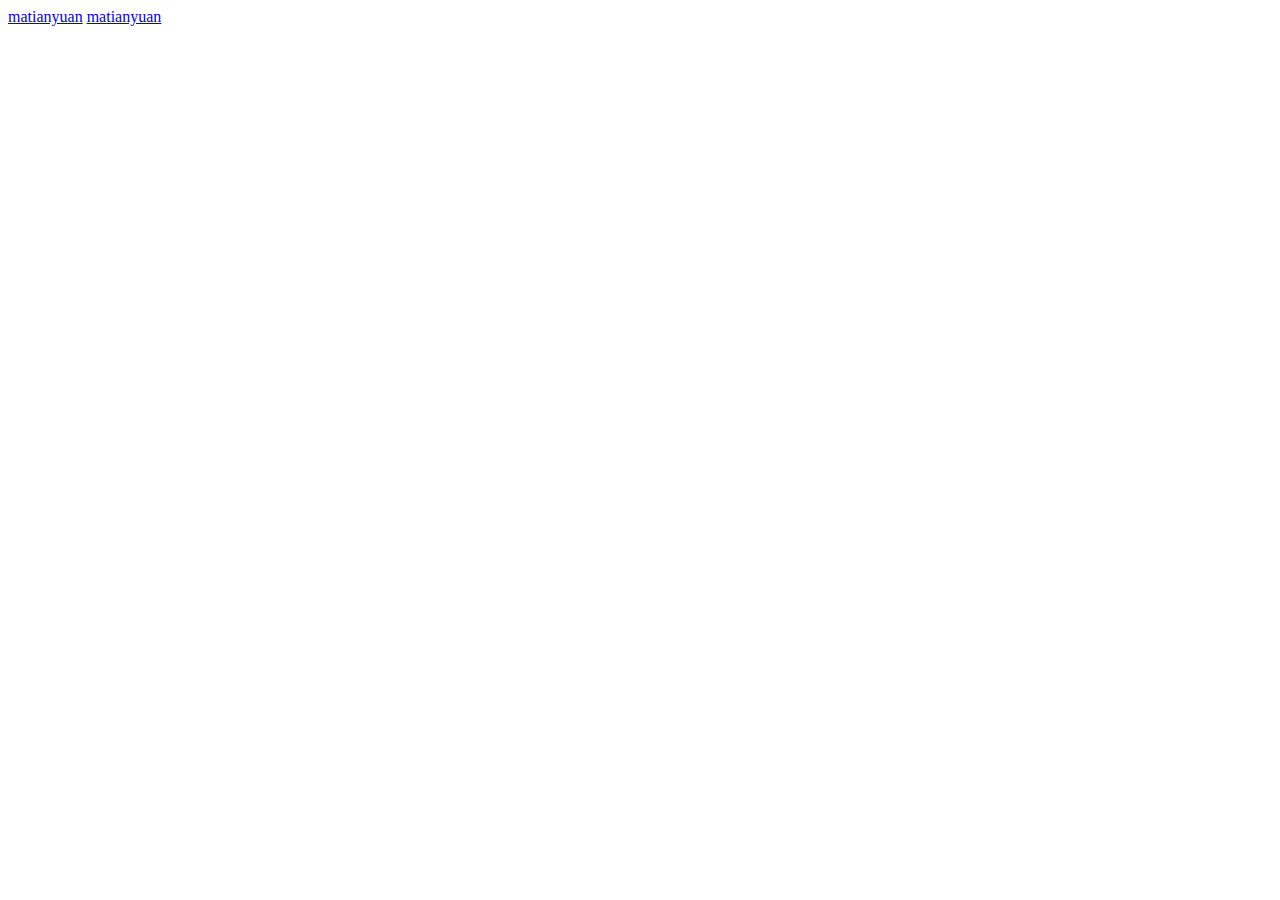
<file: index.html>
<!DOCTYPE html>
<html lang="en">
<head>
	<meta charset="UTF-8">
	<title>Document</title>
</head>
<body>
	<a href="matianyuan.github.io/matianyuan">matianyuan</a>
	<a href="matianyuan.github.io/matianyuan1">matianyuan</a>
	
</body>
</html>
</file>
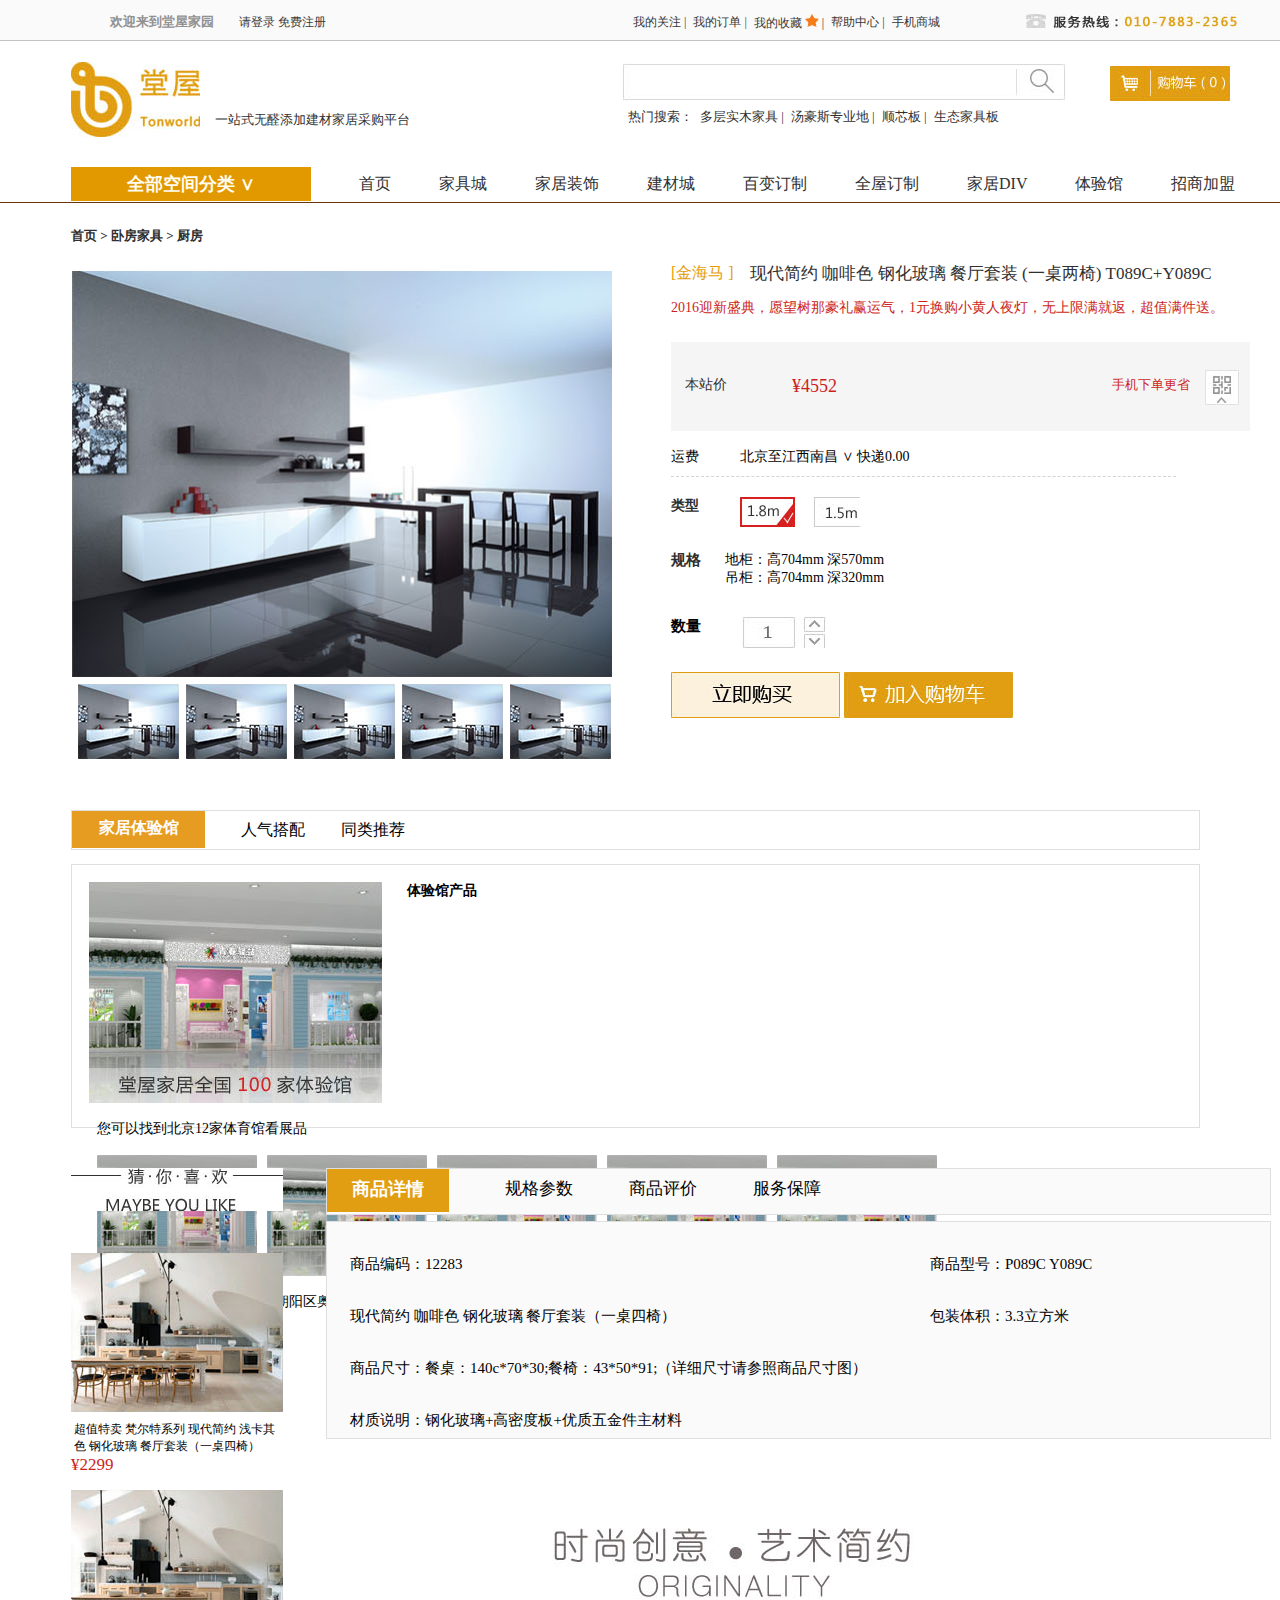
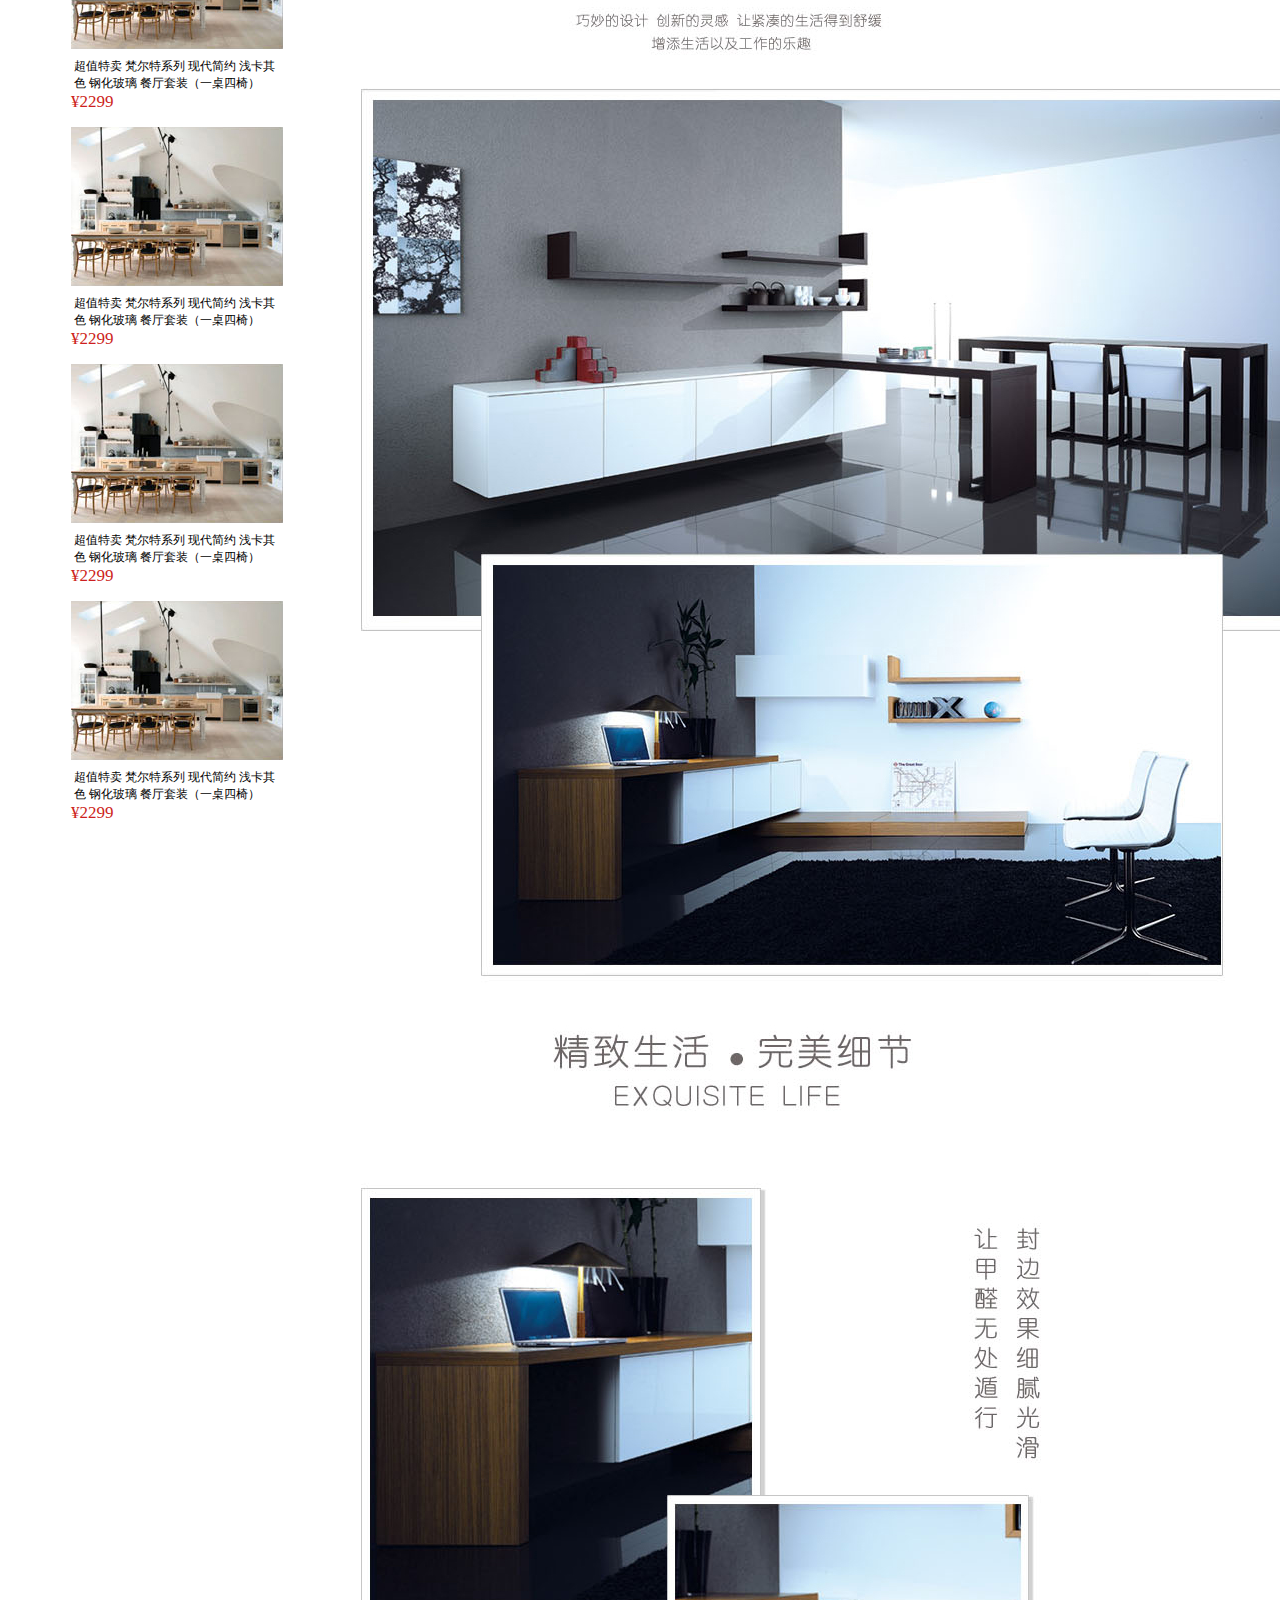
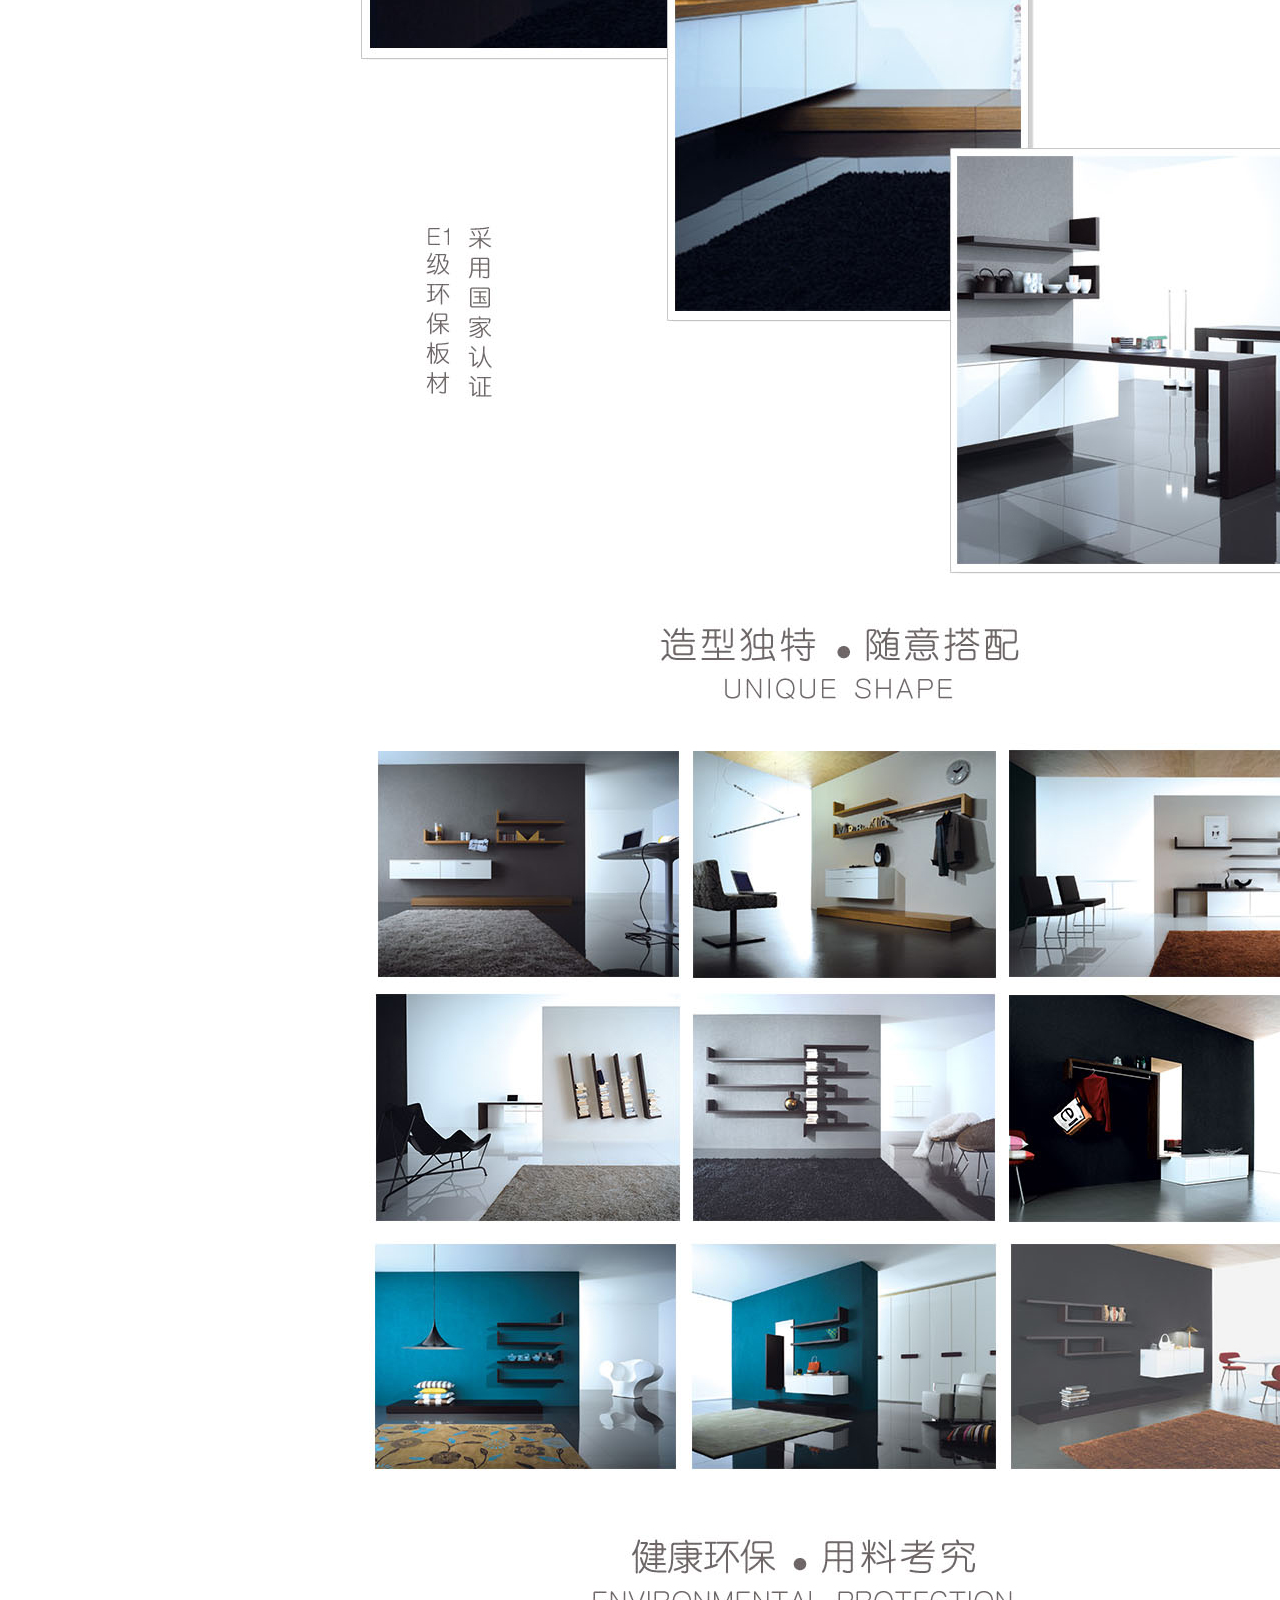
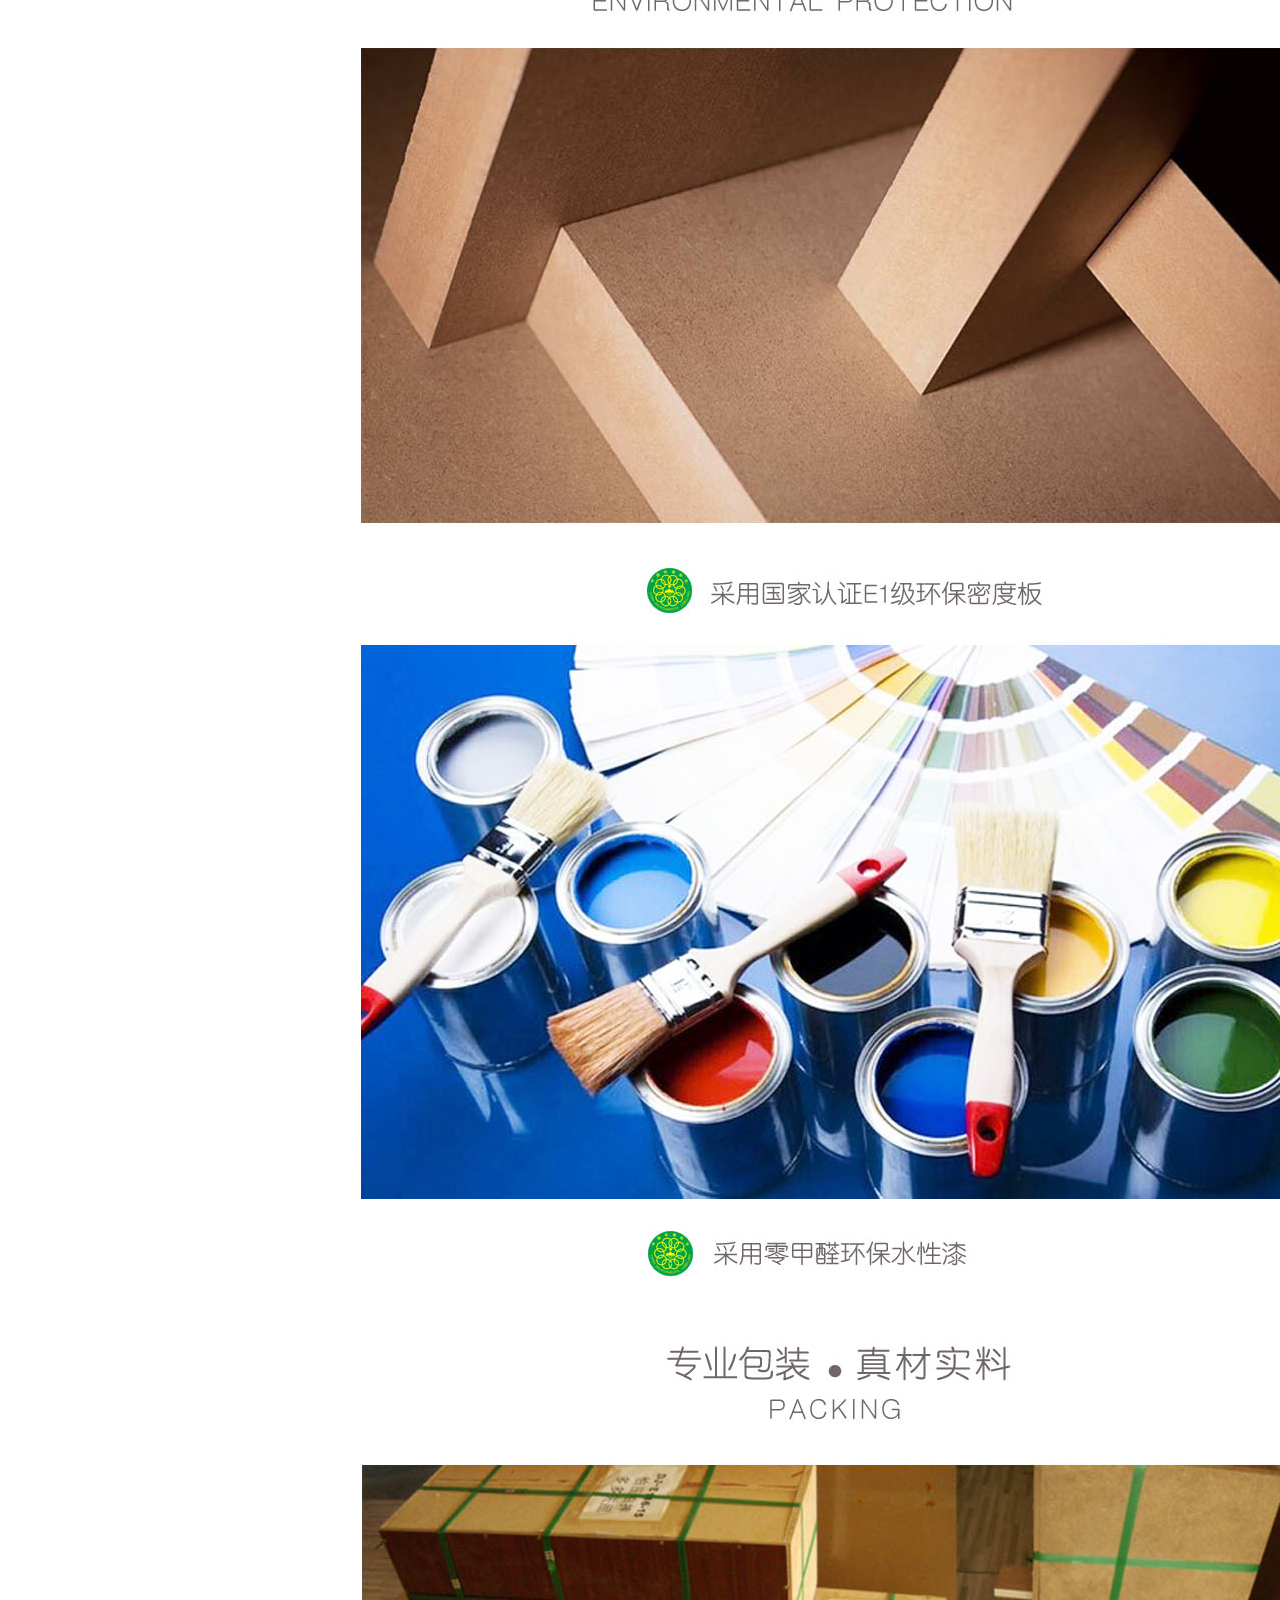
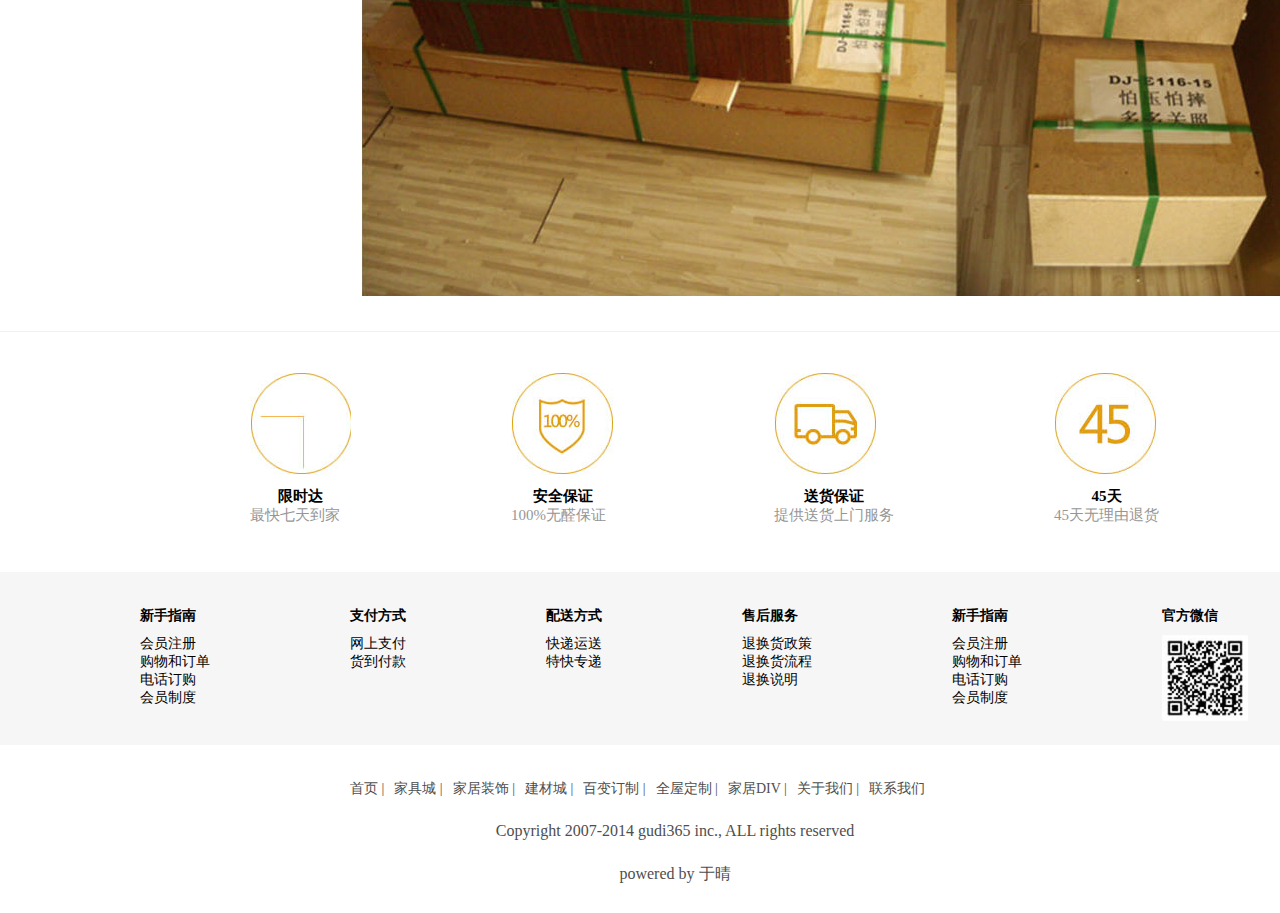
<file: matianyuan/index.html>
<!DOCTYPE html>
<html lang="en">
<head>
	<meta charset="UTF-8">
	<title>Document</title>
	<link rel="stylesheet" href="style/index.css">
</head>
<body>
<div id="header">
	<div id="top">
		<div class="top">
		<h1>欢迎来到堂屋家园</h1>
	    <p>请登录   免费注册</p>
	    <ul>
			<li>我的关注 |</li>
			<li>我的订单 |</li>
			<li>我的收藏 <img src="images/1.jpg" alt=""> |</li>
			<li>帮助中心 |</li>
			<li>手机商城 </li>
		</ul>
		<img class="img1" src="images/25.jpg" alt="">
	</div>
	
	</div>
	<div class="logo"><img class="img2"  src="images/3.jpg" alt="">
		<p>一站式无醛添加建材家居采购平台</p>
	</div>
	<div class="search">
		<img class="img3" src="images/4.gif" alt="">                  
		<img class="img4" src="images/5.jpg" alt="">
		<ul>
			<li>热门搜索：</li>
			<li>多层实木家具 |</li>
			<li>汤豪斯专业地 |</li>
			<li>顺芯板 |</li>
			<li>生态家具板 </li>
		</ul>
	</div>
	<div class="clear"></div>
	<div class="nav">
		<h2>全部空间分类 ∨</h2>
		<ul>
			<li>首页</li>
			<li>家具城</li>
			<li>家居装饰</li>
			<li>建材城</li>
			<li>百变订制</li>
			<li>全屋订制</li>
			<li>家居DIV</li>
			<li>体验馆</li>
			<li>招商加盟</li>
		</ul>
	</div>
</div>
<div id="banner">
	<h3>首页 > 卧房家具 > 厨房</h3>
	<div class="b-left">
		<img class="b-l-img" src="images/6.jpg" alt="">
		<div class="box">
		
			<img src="images/7.jpg" alt="">
			<img src="images/7.jpg" alt="">
			<img src="images/7.jpg" alt=""></li>
			<img src="images/7.jpg" alt="">
			<img src="images/7.jpg" alt="">
			
		</div>	
	</div>
	<div class="b-right">
		<div class="b-r-top">
			<p class="myp1">[金海马 ]</p>
			<p class="myp2">现代简约 咖啡色 钢化玻璃 餐厅套装 (一桌两椅) T089C+Y089C</p>
			<p class="myp3">2016迎新盛典，愿望树那豪礼赢运气，1元换购小黄人夜灯，无上限满就返，超值满件送。</p>
		</div>	
		<div class="b-r-center">
			<p class="myp4">本站价</p>
			<p class="myp5">¥4552</p>
			<p class="myp6">手机下单更省 </p>
			<img src="images/26.gif" alt="">
		</div>
		<div class="b-r-bottom">
			<div class="bottom-1">
			<p>运费</p>
			<p class="myp7">北京至江西南昌 ∨ 快递0.00</p>	
			</div>
			<div class="bottom-2">
				<h5>类型</h5>
				<img src="images/27.jpg" alt="">
			</div>
			<div class="bottom-3">
				<h6>规格</h6>
				<p>
				地柜：高704mm 深570mm</p>
				<p>吊柜：高704mm 深320mm</p>
			</div>
			<div class="bottom-4">
				<h1>数量</h1>
				<img src="images/28.jpg" alt="">
			</div>
			<div class="bottom-5">
				<img src="images/29.jpg" alt="">
				<img src="images/30.jpg" alt="">
			</div>
		</div>
	</div>
</div>
<div id="container">
	<div class="c-top">
		<div class="c-t-1">
			<h2>家居体验馆</h2>
			<ul>
				<li>人气搭配</li>
				<li>同类推荐</li>
			</ul>
		</div>
		<div class="c-t-2">
			<img src="images/8.jpg">
			<h3>体验馆产品</h3>
			<p>您可以找到北京12家体育馆看展品</p>
			<ul>
				<li><img src="images/9.jpg">
					<p>朝阳区奥运村体验馆</p>
				</li>
				<li><img src="images/9.jpg">
					<p>朝阳区奥运村体验馆</p>
				</li>
				<li><img src="images/9.jpg">
					<p>朝阳区奥运村体验馆</p>
				</li>
				<li><img src="images/9.jpg">
					<p>朝阳区奥运村体验馆</p>
				</li>
				<li><img src="images/9.jpg">
					<p>朝阳区奥运村体验馆</p>
				</li>
				</ul>
		</div>
	</div>
	<div class="c-bottom">
	<div class="c-b-left">
		<img class="mypic" src="images/11.gif">
	<ul>
		<li>
		<img src="images/12.jpg">
		<p>超值特卖 梵尔特系列 现代简约 浅卡其色 钢化玻璃 餐厅套装（一桌四椅）</p>
		<span>¥2299</span>
		</li>
		<li>
		<img src="images/12.jpg">
		<p>超值特卖 梵尔特系列 现代简约 浅卡其色 钢化玻璃 餐厅套装（一桌四椅）</p>
		<span>¥2299</span>
		</li>
		<li>
		<img src="images/12.jpg">
		<p>超值特卖 梵尔特系列 现代简约 浅卡其色 钢化玻璃 餐厅套装（一桌四椅）</p>
		<span>¥2299</span>
		</li>
		<li>
		<img src="images/12.jpg">
		<p>超值特卖 梵尔特系列 现代简约 浅卡其色 钢化玻璃 餐厅套装（一桌四椅）</p>
		<span>¥2299</span>
		</li>
		<li>
		<img src="images/12.jpg">
		<p>超值特卖 梵尔特系列 现代简约 浅卡其色 钢化玻璃 餐厅套装（一桌四椅）</p>
		<span>¥2299</span>
		</li>
	</ul>
	</div>
	<div class="c-b-right">
		<div class="c-r-1">
			<h4>商品详情</h4>
			<ul>
				<li>规格参数</li>
				<li>商品评价</li>
				<li>服务保障</li>
			</ul>
	  	</div>
		<div class="c-r-2">
			<p class="mp1">商品编码：12283</p>
			<p class="mp2">商品型号：P089C Y089C</p>
			<p class="mp3">现代简约 咖啡色 钢化玻璃 餐厅套装（一桌四椅）</p>
			<p class="mp4">包装体积：3.3立方米</p>
			<p class="mp5">商品尺寸：餐桌：140c*70*30;餐椅：43*50*91;（详细尺寸请参照商品尺寸图）</p>
			<p class="mp6">材质说明：钢化玻璃+高密度板+优质五金件主材料</p>
		</div>
		<div class="c-r-3">
			<img src="images/13.jpg" alt="">
		</div>
	</div>
	</div>
</div>
<div id="footer">
	<div class="footer-top">
	<div class="box1">
		<img src="images/20.jpg" alt="">
		<h1>限时达</h1>
		<p>最快七天到家</p>
	</div>
	<div class="box2">
		<img src="images/21.jpg" alt="">
		<h1>安全保证</h1>
		<p>100%无醛保证</p>
	</div>
	<div class="box2">
		<img src="images/22.jpg" alt="">
		<h1>送货保证</h1>
		<p>提供送货上门服务</p>
	</div>
	<div class="box2">
		<img src="images/23.jpg" alt="">
		<h1>45天</h1>
		<p>45天无理由退货</p>
	</div>
	</div>
	<div class="footer-center">
		<div class="box3">
			<h2>新手指南</h2>
			<ul>
				<li>会员注册</li>
				<li>购物和订单</li>
				<li>电话订购</li>
				<li>会员制度</li>
			</ul>
		</div>
		<div class="box3">
			<h2>支付方式</h2>
			<ul>
				<li>网上支付</li>
				<li>货到付款</li>
			</ul>
		</div>
		<div class="box3">
			<h2>配送方式</h2>
			<ul>
				<li>快递运送</li>
				<li>特快专递</li>
			</ul>
		</div>
		<div class="box3">
			<h2>售后服务</h2>
			<ul>
				<li>退换货政策</li>
				<li>退换货流程</li>
				<li>退换说明</li>
			</ul>
		</div>
		<div class="box3">
			<h2>新手指南</h2>
			<ul>
				<li>会员注册</li>
				<li>购物和订单</li>
				<li>电话订购</li>
				<li>会员制度</li>
			</ul>
		</div>
		<div class="box3">
			<h2>官方微信</h2>
			<img src="images/24.jpg" alt="">
		</div>
	</div>
	<div class="footer-bottom">
		<ul>
			<li>首页  |</li>
			<li>家具城 |</li>
			<li>家居装饰 |</li>
			<li>建材城 |</li>
			<li>百变订制 |</li>
			<li>全屋定制 |</li>
			<li>家居DIV |</li>
			<li>关于我们 |</li>
			<li>联系我们 </li>
		</ul>
		<p>Copyright 2007-2014 gudi365 inc., ALL rights reserved</p>
		<p>powered by 于晴</p>
	</div>
</div>
</body>
</html>
</file>
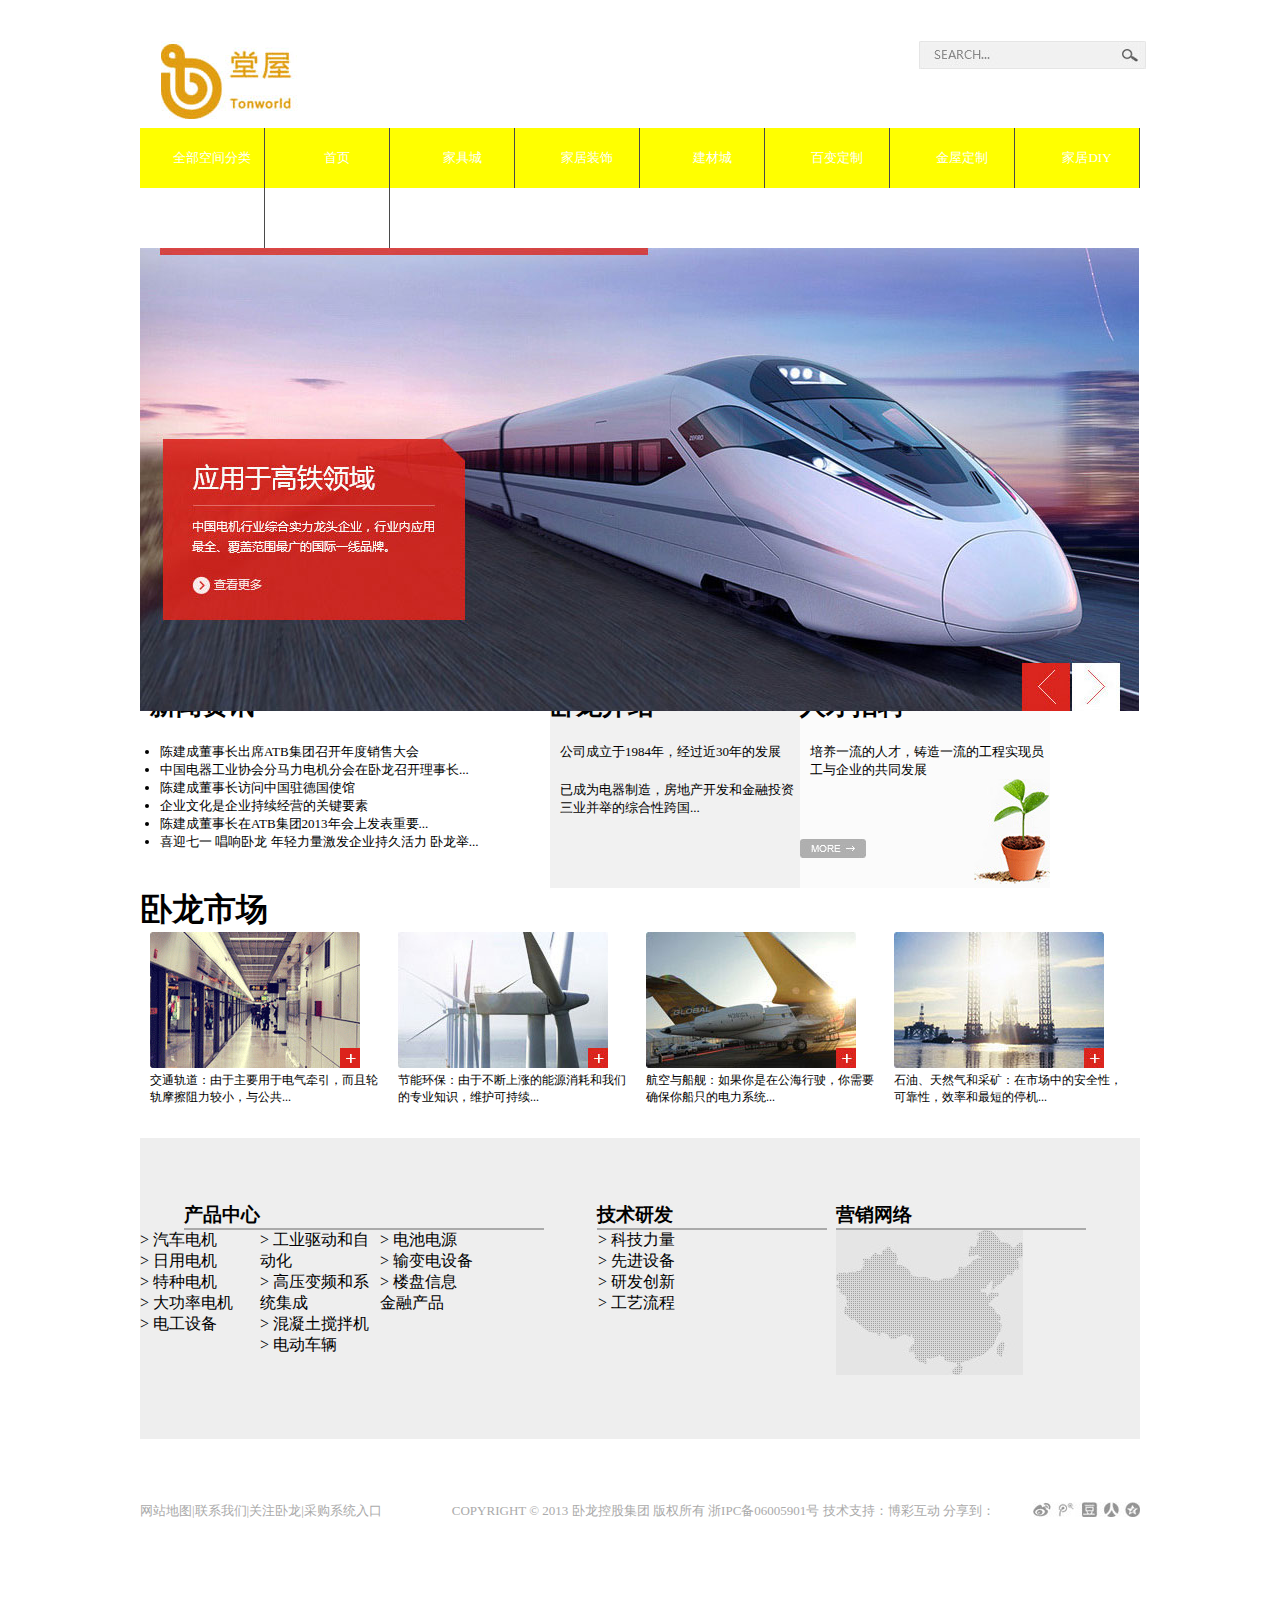
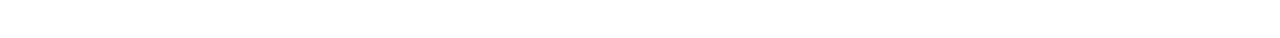
<file: matianyuan1/index.html>
<!DOCTYPE html>
<html lang="en">
<head>
	<meta charset="UTF-8">
	<title>欢迎来到堂屋家居</title>
	<link rel="stylesheet" type="text/css" href="index.css">
</head>
<body>
	<div class="header">
		<div class="logo">
			<img src="images/尊尼.gif">
		</div>
		<div class="search">
			<img src="images/search.gif">
		</div>
		<div class="clear"></div>
		<div class="nav">
			<ul>
				<li>全部空间分类</li>
				<li>首页</li>
				<li>家具城</li>
				<li>家居装饰</li>
				<li>建材城</li>
				<li>百变定制</li>
				<li>金屋定制</li>
				<li>家居DIY</li>
				<li>体验馆</li>
				<li>招商加盟</li>
			</ul>
		</div>
	</div>
	<div class="banner">
		<img src="images/banner.jpg">
	</div>
	<div class="container">
		<div class="c-top">
			<div class="c-t-left">
				<h1>新闻资讯</h1>
				<ul>
					<li>陈建成董事长出席ATB集团召开年度销售大会</li>
					<li>中国电器工业协会分马力电机分会在卧龙召开理事长...</li>
					<li>陈建成董事长访问中国驻德国使馆</li>
					<li>企业文化是企业持续经营的关键要素</li>
					<li>陈建成董事长在ATB集团2013年会上发表重要...</li>
					<li>喜迎七一 唱响卧龙 年轻力量激发企业持久活力 卧龙举...</li>
				</ul>
			</div>
			<div class="c-t-center">
				<h1>卧龙介绍</h1>
				<p>公司成立于1984年，经过近30年的发展</p>
				<p>已成为电器制造，房地产开发和金融投资三业并举的综合性跨国...</p>
			</div>
			
			<div class="c-t-right">
				<div>
				<h1>人才招聘</h1>
				<P>培养一流的人才，铸造一流的工程实现员工与企业的共同发展</P>
				</div>
				<div class="mytu1">
					<img src="images/more.gif">
				</div>
				<div class="mytu2">
					<img src="images/flower.gif">
				</div>
			</div>
		</div>
		<div class="c-bottom">
			<h1>卧龙市场</h1>
			<div class="c-b-piclist">
				<div>
					<img src="images/c1.png">
					<p>交通轨道：由于主要用于电气牵引，而且轮轨摩擦阻力较小，与公共...</p>
				</div>
				<div>
					<img src="images/c2.jpg">
					<p>节能环保：由于不断上涨的能源消耗和我们的专业知识，维护可持续...</p>
				</div>
				<div>
					<img src="images/c3.jpg">
					<p>航空与船舰：如果你是在公海行驶，你需要确保你船只的电力系统...</p>
				</div>
				<div>
					<img src="images/c4.jpg">
					<p>石油、天然气和采矿：在市场中的安全性，可靠性，效率和最短的停机...</p>
				</div>
			</div>
		</div>
	</div>
	<div class="footer">
		<div class="f-top">
			<div class="f-t-left">
				<h3>产品中心</h3>
				<div class="f-t-l-lists">
					<ul class="list1">
						<li>> 汽车电机</li>
						<li>> 日用电机</li>
						<li>> 特种电机</li>
						<li>> 大功率电机</li>
						<li>> 电工设备</li>
					</ul>
					<ul class="list2">
						<li>> 工业驱动和自动化</li>
						<li>> 高压变频和系统集成</li>
						<li>> 混凝土搅拌机</li>
						<li>> 电动车辆</li>
					</ul>
					<ul class="list3">
						<li>> 电池电源</li>
						<li>> 输变电设备</li>
						<li>> 楼盘信息</li>
						<li> 金融产品</li>
					</ul>
				</div>
			</div>
			<div class="f-t-center">
				<h3>技术研发</h3>
				<div class="f-t-c-lists">
					<ul>
						<li>> 科技力量</li>
						<li>> 先进设备</li>
						<li>> 研发创新</li>
						<li>> 工艺流程</li>
					</ul>
				</div>
			</div>
			<div class="f-t-right">
				<h3>营销网络</h3>
				<img src="images/map.gif">
			</div>
		</div>
		<div class="f-bottom">
			<div class="myp1">
				<p>网站地图|联系我们|关注卧龙|采购系统入口</p>
			</div>
			<div class="myp2">
				<p>   COPYRIGHT © 2013 卧龙控股集团 版权所有 浙IPC备06005901号 技术支持：博彩互动  分享到：</p>
			</div>
			<div class="pic">
				<img src="images/tubiao.gif">
			</div>
		</div>
	</div>
</body>
</html>
</file>
<file: matianyuan/style/index.css>
*{
		margin: 0px;
		padding: 0px;
	}
	#header{

		height: 202px;
		border-bottom: 1px solid #6c360a;
	}
	#top{
		height: 40px;
		background-color: #fafafa;
		border-bottom: 1px solid #c3c3c3;
	}
	#header .top{
		width: 1200px;
		margin: 0 auto;
	}
	#header .top h1{
		float: left;
		margin-top: 13px;
		font-size: 13px;
		color: #919191;
		margin-left: 70px;
	}
	#header .top p{
 		float: left;
 		margin-top: 14px;
 		margin-left: 25px;
 		color: #3c3c3c;
 		font-size: 12px;
 	}
 	#header .top ul{
 		margin-left: 300px;
 		margin-top: 14px;
 		font-size: 12px;
 		color: #373737;
 		float: left;
 		width: 400px;
 	}
 	.top li{
 		list-style: none;
 		float: left;
 		margin-left: 7px;
 		height: 15px;
 	}
 	#header .top .img1{
		margin-top: 14px;
 	}
 	#header .logo{
 		width: 339px;
 		height: 108px;
 		float: left;
 		margin-left: 71px;
	}
	.logo .img2{
 		margin-top: 21px;
 	}
 	.logo p{
 		float: right;
		margin-top: 70px;
		font-size: 13px;
		margin-left: 12px;
		color: #303030;
 	}
	#header .search{
	width: 610px;
	margin-left: 211px;
	margin-top: 21px;
	float: left;
	}
	#header .search .img4{
		margin-left: 40px;
	}
	#header .search ul{
		list-style: none;
		font-size: 13px;
		color: #303030;
		float:left;
		width: 609px;
		margin-top: 3px;
		}
		.search li{
			float: left;
			margin-left: 7px;
		}
	.clear{
		clear:both;
	}
	#header .nav{
		float: left;
		margin-top: 18px;
		width: 1200px;
		height: 44px;
		margin-left: 71px;
	}
	#header .nav h2{
		width: 240px;
		height: 34px;
		float: left;
		font-size: 18px;
		text-align: center;
		line-height: 34px;	
		color: #fffcf1;
		background-color: #e29900;
	}
	#header .nav ul{
		list-style: none;
		float: left;
		font-size: 16px;
		color: #303030;
		line-height: 34px;
		width: 958px;
	}
	#header .nav li{
		float: left;
		margin-left: 48px;
	}
	#banner{
		width: 1200px;
		height: 583px;
		margin-left: 71px;
	}
	#banner .b-left{
		float: left;
	}
	#banner h3{
		margin-top: 24px;
		font-size: 13px;
		color: #2f2f2f;
	}
	#banner .b-left .b-l-img{
		margin-top: 26px;
		float: left;
		width: 541px;
	}
	#banner .b-left .box img{
		float: left;
		margin-left: 7px;
		margin-top: 7px;
	}
	#banner .b-right{
		float: left;
		margin-left: 59px;
		width: 600px;
	}
	.myp1{
		margin-top: 18px;
		font-size: 16px;
		color: #e39d09;
		float: left;
		width: 70px;
	}
	.myp2{
		margin-left: 9px;
		color: #303030;
		float: left;
		font-size: 17px;
		margin-top: 17px;
		width: 520px;
	}
	.myp3{
		color: #cd1f21;
		font-size: 14px;
		margin-top: 14px;
		float: left;
		width: 600px;
	}
	.b-right .b-r-center{
		width: 579px;
		height: 89px;
		margin-top: 25px;
		background-color: #f5f5f5;
		float: left;
	}
	.b-right .b-r-center .myp4{
		color: #303030;
		font-size: 14px;
		margin-top: 34px;
		margin-left: 14px;
		float: left;
	}
	.b-right .b-r-center .myp5{
		float: left;
		margin-top: 34px;
		margin-left: 65px;
		font-size: 18px;
		color: #cd1f21;
	}
	.b-right .b-r-center .myp6{
		float: left;
		margin-top: 34px;
		margin-left: 275px;
		font-size: 13px;
		color: #cd1f21;
	}
	.b-right .b-r-center img{
		margin-top: 28px;
		margin-left: 15px;
	}
	#banner .b-right .bottom-1{
		width: 505px;
		height: 45px;
		border-bottom: 1px dashed #d4d4d4;
		float: left;
	}
	#banner .b-right .bottom-1 p{
		float: left;
		margin-top: 17px;
		font-size: 14px;

	}
	.b-right .bottom-1 .myp7{
		margin-left: 41px;
	}
	#banner .b-right .bottom-2{
		margin-top: 20px;
		float: left;
		width: 600px;
	}
	.b-right .bottom-2 h5{
		font-size: 14px;
		float: left;
		color: #2e2e2e;
	}
	.b-right .bottom-2 img{
		margin-left: 41px;
	}
	#banner .b-right .bottom-3{
		margin-top: 20px;
		float: left;
		width: 600px;
	}
	.b-right .bottom-3 h6{
		font-size: 15px;
		color: #2e2e2e;
		float: left;
	}
	.b-right .bottom-3 p{
		margin-left: 54px;
		font-size: 14px;
	}
	#banner .b-right .bottom-4{
		margin-top: 30px;
		width: 503px;
		float: left;
	}
	.b-right .bottom-4 h1{
		font-size: 15px;
		float: left;
	}
	.b-right .bottom-4 img{
		margin-left: 41px;
	}
	#banner .b-right .bottom-5{
		margin-top: 20px;
		float: left;
		width: 600px;
	}
	#container{
		float: left;
		width: 1200px;
	}
	#container .c-top .c-t-1{
		width: 1198;
		height: 38px;
		border: 1px solid #dfdfdf;
		margin-left: 71px;
	}
	#container .c-top .c-t-1 h2{
		width: 133px;
		height: 37px;
		background-color: #e69c21;
		color: #fffcfd;
		font-size: 16px;
		text-align: center;
		line-height: 34px;
		float: left;
	}
	#container .c-top .c-t-1 ul{
		float: left;
		list-style: none;
	}
	.c-top .c-t-1 li{
		margin-left: 36px;
		margin-top: 9px;
		font-size: 16px;
		float: left;
	}
	#container .c-top .c-t-2{
		width: 1198;
		height: 262px;
		border: 1px solid #dfdfdf;
		float: left;
		margin-top: 14px;
		margin-left: 71px;
	}
	#container .c-top .c-t-2 img{
		margin-left: 17px;
		margin-top: 17px;
		float: left;
	}
	#container .c-top .c-t-2 h3{
		margin-top: 17px;
		font-size: 14px;
		margin-left: 25px;
		float: left;

	}
	#container .c-top .c-t-2 p{
		margin-left: 25px;
		margin-top: 17px;
		font-size: 14px;
		float: left;
		width: 820px
	}
	#container .c-top .c-t-2 ul{
		list-style: none;
		float: left;
	}
	#container .c-top .c-t-2 li{
		margin-left: 8px;
		font-size: 14px;
		float: right;
		width: 162px;
	}
	#container	.c-bottom{
		float: left;
		width: 1200px;
	}
	#container .c-bottom .c-b-left{
		width: 213px;
		height: 1400px;
		margin-top: 40px;
		float: left;
		margin-left: 71px;
	}
	.c-bottom .c-b-left .mypic{
		float: left;
	}
	.c-bottom .c-b-left ul{
		list-style: none;
		margin-top: 27px;
		float: left;
	}
	.c-bottom .c-b-left li{
		width: 210px;
		margin-top: 15px;
	}
	.c-bottom .c-b-left p{
		font-size: 12px;
		margin-left: 3px;
		margin-top: 5px;
	}
	.c-bottom .c-b-left span{
		color: #cd1f21;
		font-size: 17px;
	}
	#container .c-bottom .c-b-right{
		width: 954px;
		margin-left: 326px;
	}	
	.c-bottom .c-b-right .c-r-1{
		width: 943px;
		height: 45px;
		background-color: #fafafa;
		border: 1px solid #dfdfdf;
		margin-top: 40px;
	}
	.c-b-right .c-r-1 h4{
		font-size: 18px;
		width: 122px;
		height: 43px;
		background-color: #e19e12;
		color: #fffeff;
		text-align: center;
		line-height: 40px;
		float: left;
	}
	.c-b-right .c-r-1 ul{
		float: left;
		width: 814px;
		list-style: none;
		font-size: 17px;
	}
	.c-b-right .c-r-1 li{
		float: left;
		margin-left: 56px;
		line-height: 40px;
	}
	.c-b-right .c-r-2{
		width: 943px;
		height: 216px;
		margin-top: 6px;
		float: left;
		border: 1px solid #dfdfdf;
		background-color: #fafafa;
		font-size: 15px;
	}
	.c-b-right .c-r-2 .mp1{
		margin-top: 33px;
		margin-left: 23px;
		float: left;
		width: 580px;
	}
	.c-b-right .c-r-2 .mp2{
		margin-top: 33px;
	}
	.c-b-right .c-r-2 .mp3{
		margin-top: 33px;
		margin-left: 23px;
		float: left;
		width: 580px;
	}
	.c-b-right .c-r-2 .mp4{
		margin-top: 33px;
	}
	.c-b-right .c-r-2 .mp5{
		margin-top: 33px;
		margin-left: 23px;
		float: left;
		width: 580px;
	}
	.c-b-right .c-r-2 .mp6{
		margin-top: 33px;
		margin-left: 23px;
		float: left;
		width: 580px;
	}
	.c-b-right .c-r-3{
		width: 954px;
		height: 5174px;
		float: left;
		margin-top: 89px;
		margin-left: 35px;
	}
	#footer{
		width: 1350px;
		height: 581px;
		float: left;
		border-top: 1px solid #f1f1f1;
		margin-top: 29px;
	}
	#footer .footer-top{
		float: left;
		margin-top: 40px;
		height: 200px;
	}
	#footer .footer-top .box1{
		float: left;
		margin-left: 250px;
	}
	#footer .footer-top h1{
		font-size: 15px;
		text-align: center;
		margin-top: 8px;
	}
	#footer .footer-top p{
		font-size: 15px;
		color: #969696;
	}
	#footer .footer-top .box2{
		float: left;
		margin-left: 160px;
	}
	#footer .footer-center{
		width: 1350px;
		height: 173px;
		background-color: #f6f6f6;
		float: left;
	}
	#footer .footer-center .box3{
		margin-top: 35px;
		margin-left: 140px;
		float: left;
	}
	.footer-center h2{
		font-size: 14px;
	}
	.footer-center ul{
		list-style: none;
		margin-top: 10px;
		font-size: 14px;
	}
	.footer-center img{
		margin-top: 10px;
	}
	.footer-bottom{
		width: 1350px;
		height: 142px;
		float: left;
	}
.footer-bottom ul{
	list-style: none;
	float: left;
	font-size: 14px;
	margin-left: 340px;
	margin-top: 35px;
	width: 1350px;
}
.footer-bottom li{
	float: left;
	
	margin-left: 10px;
	color: #4e4e4e;
}
.footer-bottom p{
	float: left;
	margin-top: 24px;
	text-align: center;
	color: #4e4e4e;
	width: 1350px;
}
</file>
<file: matianyuan1/index.css>
*{
	margin:0px;
	padding:0px;
}
.clear{
	clear:both;
}
.header{
	width:1000px;
	height:188px;
	margin:0 auto;
}
.header .logo{
	width:200px;
	height:50px;
	float:left;
	margin-top:41px;
	margin-left:21px;
}
.header .search{
	width:200px;
	height:50px;
	float:right;
	margin-top:41px;
	margin-right:21px;
}
.header .nav{
	background-color:yellow;
	margin-top:30px;
}
.nav li:hover{
		 background-color:white;
}
.header .nav ul{
	margin-top:37px;
	height:60px;
}
.header .nav ul li{
	list-style:none;
	float:left;
	height:60px;
	width:104px;
	margin-left:20px;
	border-right:1px solid #4a4a4a;
	line-height:60px;
	text-align:center;
	color:#fff;
	font-size:13px;
}
.banner{
	width:1000px;
	height:500px;
	margin:0 auto;
}
.container{
	width:1000px;
	height:450px;
	margin:0 auto;
}
.container .c-top{
	height:200px;
}
.container .c-top .c-t-left{
	height:200px;
	width:400px;
	float:left;
	font-size:13px;
	margin-left: 10px;
}
.container .c-top .c-t-left ul{
	margin-left: 10px;
	margin-top: 20px;
}
.container .c-top .c-t-center h3{
	margin-left: 10px;
	margin-top: 10px;
}
.container .c-top .c-t-center p{
	margin-left: 10px;
	margin-top: 20px;
}
.container .c-top .c-t-center{
	height:200px;
	width:250px;
	float:left;
	font-size:13px;
	background-color: #f1f1f1;
}
.container .c-top .c-t-right{
	height:200px;
	width:250px;
	float:left;
	font-size:13px;
	background-color: #fbfbfb;
}
.container .c-top .c-t-right p{
	margin-left: 10px;
	margin-top:20px;
}
.container .c-top .c-t-right .mytu1{
	float:left;
	margin-top:60px;
}
.container .c-top .c-t-right .mytu2{
	float:right;
}
.container .c-bottom{
	height:500px;
}
.container .c-bottom h3{
	font-size:15px;
	margin-left: 15px;
}
.container .c-bottom .c-b-piclist div{
	width:238px;
	height:270px;
	float:left;
	margin-left:10px;
	padding:0px;
}
.c-b-piclist p{
	font-size: 12px;
}
.footer{
	width:1000px;
	height:500px;
	margin:0 auto;
}
.footer .f-top{
	height:301px;

	background-color:#eee;
}
.footer .f-top .f-t-left{
	width:448px;
	height:300px;
	float:left;
}
.footer .f-top .f-t-left h3{
	border-bottom:2px solid #aaa;
	width:360px;
	margin:0 auto;
}
.footer .f-top .f-t-left .f-t-l-lists ul{
	list-style:none;
	float:left;
	width:120px;
	height:270px;
}
.footer .f-top .f-t-center{
	width:248px;
	height:300px;
	float:left;
}
.footer .f-top .f-t-center h3{
	border-bottom:2px solid #aaa;
	width:230px;
	margin:0 auto;
}
.footer .f-top .f-t-center .f-t-c-lists ul{
	list-style:none;
	float:left;
	width:140px;
	height:270px;
}
.footer .f-top .f-t-center .f-t-c-lists li{
	margin-left: 10px;
}
.footer .f-top .f-t-right{
	width:248px;
	height:300px;
	float:left;
}
.footer .f-top .f-t-right h3{
	border-bottom:2px solid #aaa;
	width:250px;
	margin:0 auto;
}
.footer .f-bottom{
	height:50px;
}
.footer .f-bottom .myp1{
	font-size:13px;
	float:left;
	color:#aaa;
}
.footer .f-bottom .myp2{
	font-size:13px;
	float:left;
	color:#aaa;
	margin-left:70px;
}
.footer .f-bottom .pic{
	float:right;
}
</file>
